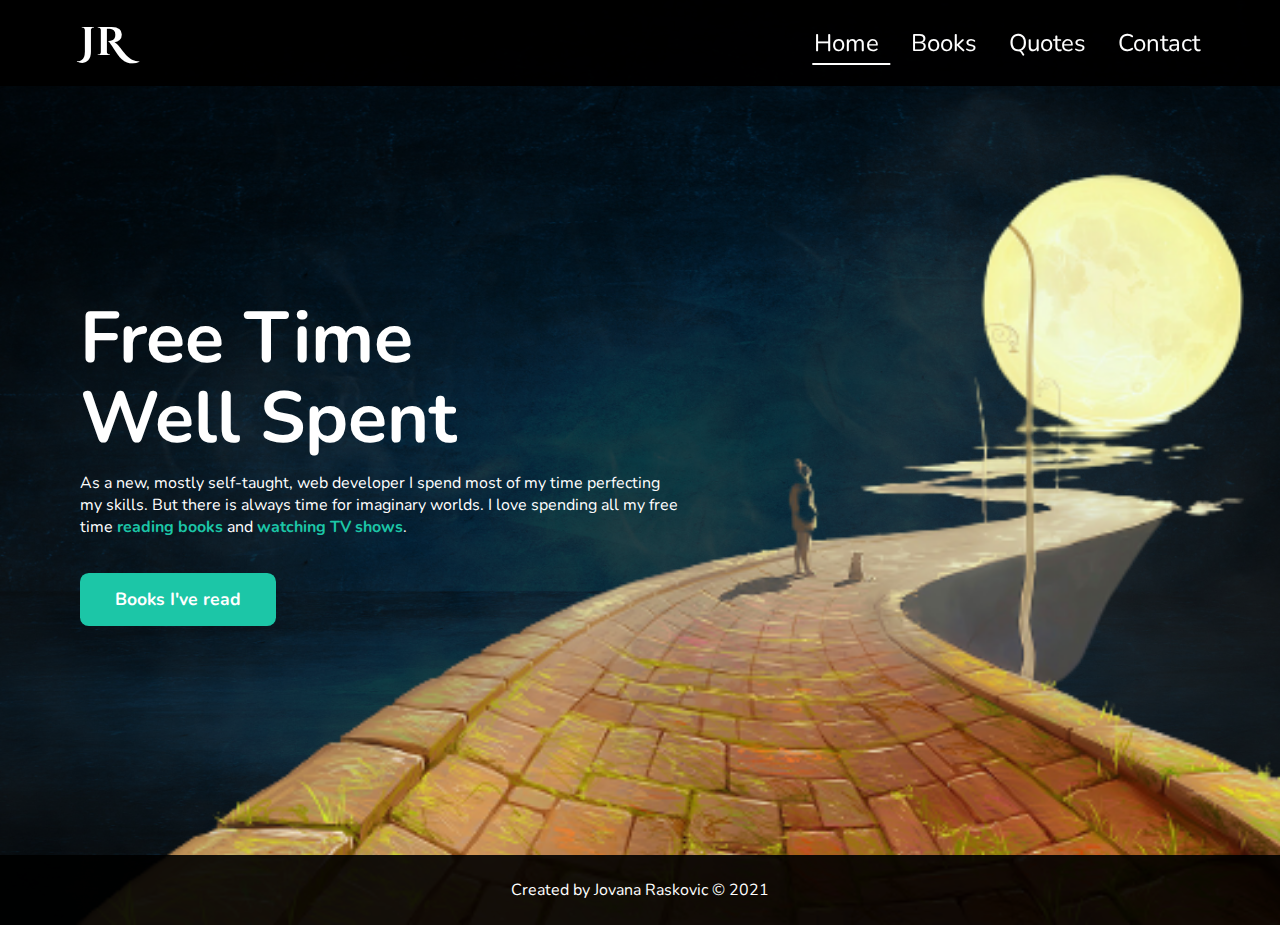
<file: index.html>
<!DOCTYPE html>
<html lang="en">
<head>
    <meta charset="UTF-8">
    <meta http-equiv="X-UA-Compatible" content="IE=edge">
    <meta name="viewport" content="width=device-width, initial-scale=1.0">
    <title>Free Time</title>

    <!-- Fonts -->
    <link rel="preconnect" href="https://fonts.googleapis.com">
    <link rel="preconnect" href="https://fonts.gstatic.com" crossorigin>
    <link href="https://fonts.googleapis.com/css2?family=Nunito:wght@400;700;900&display=swap" rel="stylesheet">

    <link rel="preconnect" href="https://fonts.googleapis.com">
    <link rel="preconnect" href="https://fonts.gstatic.com" crossorigin>
    <link href="https://fonts.googleapis.com/css2?family=Cinzel+Decorative:wght@700&display=swap" rel="stylesheet">

    <link rel="stylesheet" href="./style.css">
</head>
<body class="home-body">
    <header class="header">
        <div class="logo">
            <a href="./index.html">JR</a>
        </div>

        <button class="mobile-nav-toggle" aria-controls="nav__list" aria-expanded="false" aria-label="menu"></button>

        <nav class="nav contact__nav">
            <ul id="nav__list" class="nav__list" data-visible="false">
                <li class="nav__item active"><a class="nav__link" href="./index.html">Home</a></li>
                <li class="nav__item"><a class="nav__link" href="./book-list.html">Books</a></li>
                <li class="nav__item"><a class="nav__link" href="./quotes.html">Quotes</a></li>
                <li class="nav__item"><a class="nav__link" href="./contact.html">Contact</a></li>
            </ul>
        </nav>
    </header>

    <main class="home-main">

        <div class="home-container">
            <div class="main__info">
                <h1 class="title">Free Time Well Spent</h1>
                <p class="subtitle">As a new, mostly self-taught, web developer I spend most of my time perfecting my skills. But there is always time for imaginary worlds. I love spending all my free time <span>reading books</span> and <span>watching TV shows</span>.</p>
                <a href="./book-list.html" class="btn">Books I've read</a>
            </div>
        </div>

    </main>

    <footer class="footer">Created by Jovana Raskovic &copy; 2021</footer>

    <script src="./nav.js"></script>
    
</body>
</html>
</file>
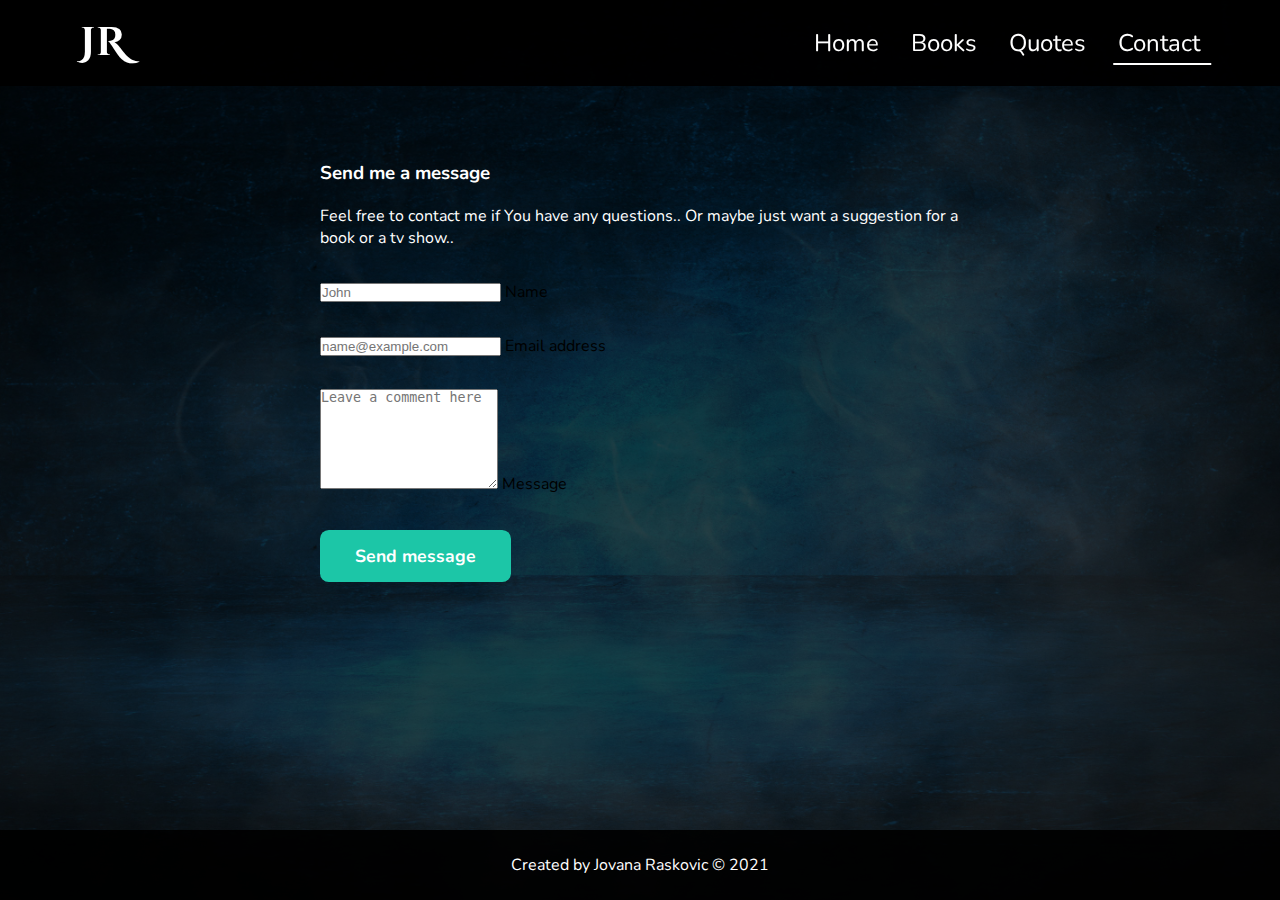
<file: contact.html>
<!DOCTYPE html>
<html lang="en">
<head>
    <meta charset="UTF-8">
    <meta http-equiv="X-UA-Compatible" content="IE=edge">
    <meta name="viewport" content="width=device-width, initial-scale=1.0">
    <title>Free Time</title>

    <!-- Fonts -->
    <link rel="preconnect" href="https://fonts.googleapis.com">
    <link rel="preconnect" href="https://fonts.gstatic.com" crossorigin>
    <link href="https://fonts.googleapis.com/css2?family=Nunito:wght@400;700;900&display=swap" rel="stylesheet">

    <link rel="preconnect" href="https://fonts.googleapis.com">
    <link rel="preconnect" href="https://fonts.gstatic.com" crossorigin>
    <link href="https://fonts.googleapis.com/css2?family=Cinzel+Decorative:wght@400;700&display=swap" rel="stylesheet">

    <!-- BOOTSTRAP -->
    <link href="https://cdn.jsdelivr.net/npm/bootstrap@5.1.3/dist/css/bootstrap.min.css" rel="stylesheet" integrity="sha384-1BmE4kWBq78iYhFldvKuhfTAU6auU8tT94WrHftjDbrCEXSU1oBoqyl2QvZ6jIW3" crossorigin="anonymous">
    <script src="https://cdn.jsdelivr.net/npm/bootstrap@5.1.3/dist/js/bootstrap.bundle.min.js" integrity="sha384-ka7Sk0Gln4gmtz2MlQnikT1wXgYsOg+OMhuP+IlRH9sENBO0LRn5q+8nbTov4+1p" crossorigin="anonymous"></script>

    <link rel="stylesheet" href="./style.css">
</head>
<body class="contact-body">
    <header class="header">
        <div class="logo">
            <a href="./index.html">JR</a>
        </div>

        <button class="mobile-nav-toggle" aria-controls="nav__list" aria-expanded="false" aria-label="menu"></button>

        <nav class="nav contact__nav">
            <ul id="nav__list" class="nav__list" data-visible="false">
                <li class="nav__item"><a class="nav__link" href="./index.html">Home</a></li>
                <li class="nav__item"><a class="nav__link" href="./book-list.html">Books</a></li>
                <li class="nav__item"><a class="nav__link" href="./quotes.html">Quotes</a></li>
                <li class="nav__item active"><a class="nav__link" href="./contact.html">Contact</a></li>
            </ul>
        </nav>
    </header>

    <main>
       
        <div class="contact-container text-center">
            <h3 class="contact__title">Send me a message</h3>
            <p class="contact__text">Feel free to contact me if You have any questions.. Or maybe just want a suggestion for  a book or a tv show..</p>
            
            <form class="contact__form">
                <div class="form-floating mb-3">
                    <input type="text" class="form-control" id="floatingInput" placeholder="John">
                    <label for="floatingInput">Name</label>
                </div>

                <div class="form-floating mb-3">
                    <input type="email" class="form-control" id="floatingInputValue" placeholder="name@example.com">
                    <label for="floatingInputValue">Email address</label>
                </div>

                <div class="form-floating">
                    <textarea class="form-control" placeholder="Leave a comment here" id="floatingTextarea2" style="height: 100px"></textarea>
                    <label for="floatingTextarea2">Message</label>
                </div>

                <button type="submit" class="btn btn-success">Send message</button>
            </form>
        </div>

    </main>

    <footer class="footer">Created by Jovana Raskovic &copy; 2021</footer>

<script src="./nav.js"></script>

</body>
</html>
</file>
<file: style.css>
:root {
    --clr-primary: #1CC6A7;
}

*,
*::before,
*::after {
    margin: 0;
    padding: 0;
    box-sizing: border-box;
}

a {
    text-decoration: none;
    color: white;
}

a:hover {
    color: white;
}

body {
    position: relative;
    min-height: 100vh;
    max-width: 1400px;
    margin: 0 auto;
    overflow-x: hidden;
    font-family: Nunito, sans-serif;
    background-position: center;
    background-size: cover;
    background-repeat: no-repeat;
    background-color: rgba(0, 0, 0, .7);
    background-blend-mode: multiply;
    color: white;
}

.header {
    position: fixed;
    z-index: 100;
    width: 100%;
    display: flex;
    justify-content: space-between;
    align-items: center;
    padding: 1em 5rem;
    background: rgba(0, 0, 0, .95);
}

main {
    padding: 5rem 0;
}

.logo {
    font-family: Cinzel Decorative, serif;
    font-size: 2.5rem;
    font-weight: 700;
    transition: transform 300ms ease-in;
}

.logo:hover,
.logo:focus-visible {
    transform: scale(1.1);
}

.mobile-nav-toggle {
    display: none;
}

.nav__list {
    display: flex;
    gap: 2em;
    list-style: none;
}

.nav__item {
    font-size: 1.5rem;
    transition: transform 150ms ease-in;
}

.nav__item:hover,
.nav__item:focus-visible {
    transform: scale(1.2);
}

.active {
    position: relative;
}

.active::before {
    content: '';
    position: absolute;
    top: 1.5em;
    left: .4em;
    width: 120%;
    height: .1em;
    background: white;
    transform: translateX(-15%);
}

.footer {  
    position: absolute;
    bottom: 0;
    width: 100%;
    display: flex;
    justify-content: center;
    align-items: center;
    padding: 1.5em 0;
    background: rgba(0, 0, 0, .9);
}

/* **************
   *****HOME*****
   ************** */

.home-body {
    background-image: url('./home_bg.svg');
}

.home-main {
    background-image: url('./home.png');
    background-repeat: no-repeat;
    background-size: cover;
}

.home-container {
    display: flex;
    align-items: center;
    min-height: 85vh;
    padding: 2em 0;
}

.main__info {
    width: 55%;
    min-width: 20rem;
    padding-left: 5rem;
}

.title {
    max-width: 80%;
    margin-bottom: .2em;
    font-size: 4.5rem;
    line-height: 1.1;
}

.subtitle {
    max-width: 60ch;
}

.subtitle span {
    font-weight: bold;
    color: var(--clr-primary);
}

.btn {
    display: block;
    width: fit-content;
    margin-top: 2em;
    padding: .8em 2em;
    border-radius: .5em;
    border: none;
    font-family: Nunito, sans-serif;
    font-size: 1.1rem;
    font-weight: bold;
    outline: none;
    text-decoration: none;
    color: white;
    background: var(--clr-primary);
    transition: all 150ms ease-in;
}

.btn:hover,
.btn:focus-visible {
    transform: scale(1.1);
    background: rgba(0, 0, 0, .5);
    color: var(--clr-primary);
    cursor: pointer;
}

.main__img {
    position: absolute;
    right: -5em;
    bottom: -5.6em;
    min-width: 90%;
    z-index: -1;
}

.main__img img {
    width: 100%;
}


/* ********************
   *****BOOKS LIST*****
   ******************** */

.books-body {
    background-image: url('./books-list_bg.svg');
    background-attachment: fixed;
}

.books-quote,
.main__text {
    max-width: 50%;
    margin: 0 auto;
    padding-top: 4em;
    text-align: center;
    font-size: 1.2rem;
}

.books-quote span {
    position: relative;
    display: block;
    margin-top: 1em;
    font-size: 1rem;
}

.books-quote span::before {
    content: '';
    position: absolute;
    width: 5.5em;
    height: .1em;
    background: white;
    top: 1.5em;
    margin: 0 auto;
}

.btn-quotes,
.btn-back {
    margin: 2em auto 0 auto;
}

.books-container {
    display: grid;
    grid-template-columns: repeat(auto-fit, minmax(12rem, 1fr));
    gap: 2rem;
    padding: 5rem;
}

.card {
    position: relative;
    width: 100%;
}

.card img {
    width: 100%;
    height: 100%;
}

.card__info{
    position: absolute;
    inset: 0;
    display: flex;
    flex-direction: column;
    padding: 1em;
    text-align: center;
    background: rgba(0, 0, 0, .9);
    visibility: hidden;
}

.card:hover .card__info {
    visibility: visible;
}

.crad__title {
    font-family: Cinzel Decorative, serif;
    padding-bottom: .5em;
    margin-top: auto;
}

.card__link {
    margin-top: auto;
    padding: 1em;
    background: transparent;
    border: none;
    color: white;
    cursor: pointer;
    font-size: 1rem;
    font-family: nunito, sans-serif;
}

.card__link::after {
    content: '\2192';
    padding-left: .4em;
}

.card-modal {
    position: fixed;
    z-index: 10;
    inset: 2em;
    max-width: 800px;
    margin: 5rem auto 0 auto;
    /* border: 2px solid rgb(49, 49, 49); */
    background: rgb(218, 218, 218);
    color: black;
    box-shadow: 0 0 0 100em rgba(0, 0, 0, .5);
    overflow-y: scroll;

    display: none;
}

.card-modal__close {
    position: sticky;
    left: .5em;
    top: .5em;
    height: 3.2em;
    width: 3.2em;
    padding: .4em 0 .5em .1em;
    border: none;
    border-radius: .5em;
    background: rgb(218, 218, 218);
    color: black;
    cursor: pointer;
}

.card-modal__header {
    min-height: 15em;
    background-size: 30%;
    background-position: center;
    background-repeat: repeat;
    background-color: rgba(0, 0, 0, .7);
    background-blend-mode: multiply;
}

.card-modal__box {
    margin-top: -3.2em;
    padding: 5em;
}

.card-modal__link {
    display: block;
    width: fit-content;
    margin: auto;
    padding: 1em 1.2em;
    border-radius: .5em;
    background: var(--clr-primary);
    color: black;
    font-weight: bold;
    text-align: center;
    transition: transform 300ms ease-in;
}

.card-modal__link:hover,
.card-modal__link:focus-visible {
    transform: scale(1.1);
}

.card-modal__content {
    padding: 2em;
}

.card-modal__content span {
    padding-right: .5em;
    color: rgb(31, 31, 31);
    text-decoration: underline;
    font-weight: normal;
}

.card-modal__content h2,
.card-modal__content p {
    padding-bottom: .5em;
}

/* ********************
   ******QUOTES******
   ******************** */

.quotes-body {
    background-image: url('./quotes_bg.svg');
    background-attachment: fixed;
}

.quotes-container {
    max-width: 1000px;
    margin: 0 auto;
    padding: 5rem;
    display: grid;
    grid-template-columns: repeat(auto-fit, minmax(300px, 1fr));
    gap: 2rem;
}

.quote {
    padding: 2em;
    border-radius: .5em;
    text-align: left;
    background: rgba(0, 0, 0, .5);
    display: flex;
    flex-direction: column;
}

.quote__text {
    padding-bottom: 1em;
    font-size: 1.3rem;
}

.quote__speaker {
    margin-top: auto;
}

.quote__source {
    padding-top: .5em;
    font-family: Cinzel Decorative, serif;
}

/* ********************
   ******CONTACT******
   ******************** */

.contact-body {
    background-image: url('./home_bg.svg');
}

.contact__nav {
    display: block;
}

.contact-container {
    max-width: 800px;
    margin: 0 auto;
    padding: 5rem;
}

.contact__title {
    padding-bottom: 1em;
    font-weight: bold;
}

.contact__form {
    color: black;
}

.form-floating {
    margin-top: 2em;
}


/* ********************
   ****Media Queries****
   ******************** */

@media (min-width: 700px) {
    
    .card-modal__header {
        background-size: 20%;
    }
}

@media (max-width: 500px) {

    .header {
        padding: 1em 2rem;
    }

    .mobile-nav-toggle {
        position: absolute;
        z-index: 99999;
        top: 1.5rem;
        right: 2rem;
        display: block;
        width: 2.5rem;
        padding: .5em;
        border: none;
        aspect-ratio: 1;
        background-image: url('./menu.svg');
        background-repeat: no-repeat;
        background-color: transparent;
    }
    
    .mobile-nav-toggle[aria-expanded="true"] {
        background-image: url('./menu-close.svg');
    }

    .nav__list {
        position: fixed;
        z-index: 10000;
        inset: 5rem 0 0 30%;
        flex-direction: column;
        align-items: center;
        justify-content: flex-start;
        padding: min(20vh, 8rem) 0;
        background: rgba(0, 0, 0, .95);
        transform: translateX(100%);
        transition: transform 300ms ease-in-out;
    }

    .nav__list[data-visible="true"] {
        transform: translateX(0%);
    }

    .nav__item {
        padding: .5em 1em;
    }

    .active::before {
        top: 2em;
        left: 1em;
        width: 100%;
    }


    /* ********************
        *****HOME*****
    *********************** */

    .main__info {
        width: 100%;
        padding: 0 2rem;
    }
    
    .title {
        max-width: 100%;
        font-size: 3rem;
    }


    /* ********************
        *****BOOKS*****
    *********************** */

    .books-container {
        grid-template-columns: repeat(auto-fit, minmax(8rem, 1fr));
        padding: 5rem 2rem;
    }

    .books-quote,
    .main__text {
        max-width: 70%;
    }

    .card__info {
        padding: .5em;
    }

    .crad__title {
        font-size: 1rem;
    }

    .card__link {
        padding: .5em;
    }

    .card-modal {
        inset: 1em;
    }

    .card-modal__header {
        background-size: 50%;
    }


    /* ********************
        *****QUOTES*****
    *********************** */

    .quotes-container {
        padding: 5rem 2rem;
    }
}
</file>
